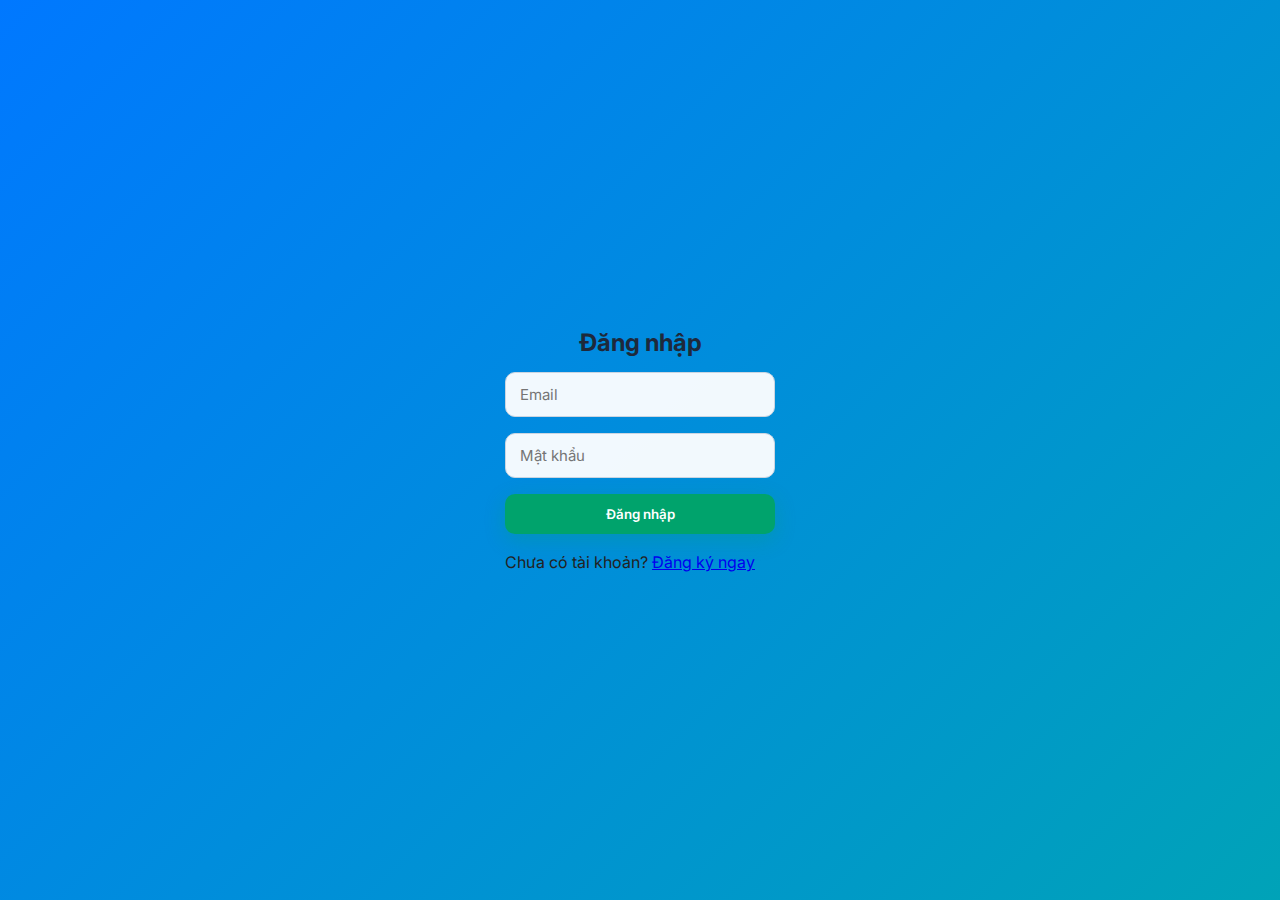
<file: frontend/dangky.html>
<!doctype html>
<html lang="vi">
<head>
  <meta charset="utf-8" />
  <meta name="viewport" content="width=device-width, initial-scale=1" />
  <title>Đăng nhập - Cứu Hộ Toàn Quốc</title>
  <link href="https://fonts.googleapis.com/css2?family=Inter:wght@400;500;600;700&family=Poppins:wght@400;600&display=swap" rel="stylesheet"/>
  <link rel="stylesheet" href="styles.css" />
</head>

<body class="auth-page">
  <div class="auth-box standalone">
    <h2>Đăng nhập</h2>

    <form id="loginForm">
      <input type="email" id="email" placeholder="Email" required />
      <input type="password" id="password" placeholder="Mật khẩu" required />

      <button type="submit" id="submitBtn">Đăng nhập</button>

      <p class="auth-switch">
        Chưa có tài khoản? <a href="dangky.html">Đăng ký ngay</a>
      </p>
    </form>
  </div>

  <script>
    document.getElementById("loginForm").addEventListener("submit", e => {
      e.preventDefault();
      // Ở đây bạn có thể gọi API thật, ví dụ: /api/auth/login
      alert("🔐 Đăng nhập thành công!");
      window.location.href = "index.html";
    });
  </script>
</body>
</html>
</file>
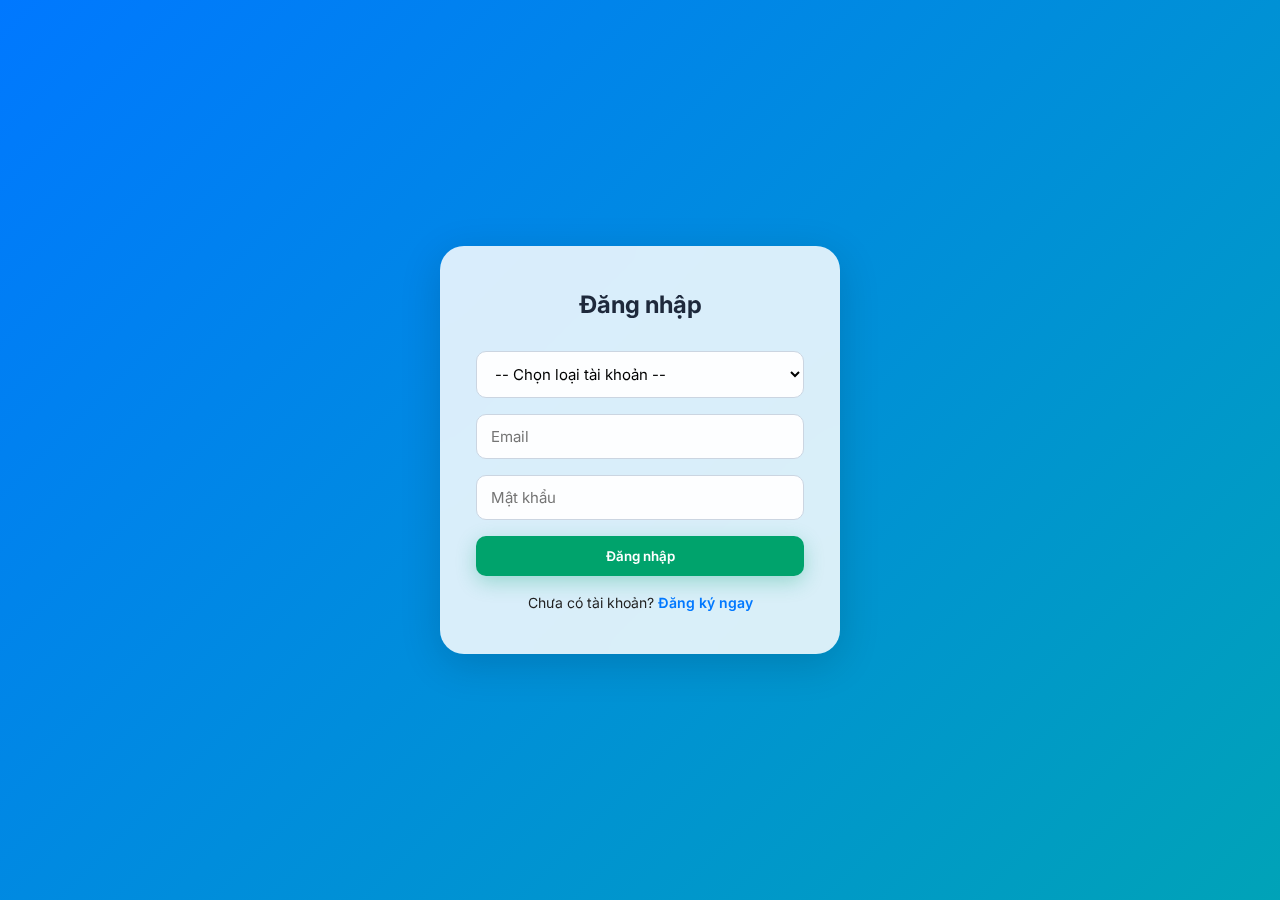
<file: frontend/dangnhap.html>
<!doctype html>
<html lang="vi">
<head>
  <meta charset="utf-8" />
  <meta name="viewport" content="width=device-width, initial-scale=1" />
  <title>Đăng nhập & Đăng ký - Cứu Hộ Toàn Quốc</title>
  <link href="https://fonts.googleapis.com/css2?family=Inter:wght@400;500;600;700&family=Poppins:wght@400;600&display=swap" rel="stylesheet"/>
  <link rel="stylesheet" href="styles.css" />

</head>

<body class="auth-page">

  <div class="container">
    <!-- ========== FORM ĐĂNG NHẬP ========== -->
    <form id="loginForm">
      <h2>Đăng nhập</h2>
      <select id="roleLogin" required>
        <option value="">-- Chọn loại tài khoản --</option>
        <option value="rescue">🚑 Đoàn cứu hộ</option>
        <option value="needHelp">🆘 Cần cứu trợ</option>
      </select>
      <input type="email" id="loginEmail" placeholder="Email" required />
      <input type="password" id="loginPassword" placeholder="Mật khẩu" required />
      <button type="submit">Đăng nhập</button>
      <p class="switch">Chưa có tài khoản? <a href="#" id="showRegister">Đăng ký ngay</a></p>
    </form>

    <!-- ========== FORM ĐĂNG KÝ ========== -->
    <form id="registerForm" class="hidden">
      <h2>Đăng ký</h2>
      <select id="roleRegister" required>
        <option value="">-- Chọn loại tài khoản --</option>
        <option value="rescue">🚑 Đoàn cứu hộ</option>
        <option value="needHelp">🆘 Cần cứu trợ</option>
      </select>
      <input type="text" id="fullName" placeholder="Họ và tên" required />
      <input type="email" id="registerEmail" placeholder="Email" required />
      <input type="password" id="registerPassword" placeholder="Mật khẩu" required />
      <input type="password" id="confirmPassword" placeholder="Xác nhận mật khẩu" required />
      <button type="submit">Tạo tài khoản</button>
      <p class="switch">Đã có tài khoản? <a href="#" id="showLogin">Đăng nhập</a></p>
    </form>
  </div>

  <script>
    const loginForm = document.getElementById("loginForm");
    const registerForm = document.getElementById("registerForm");
    const showRegister = document.getElementById("showRegister");
    const showLogin = document.getElementById("showLogin");

    // ======== Đăng nhập ========
loginForm.addEventListener("submit", e => {
  e.preventDefault();

  const email = document.getElementById("loginEmail").value.trim();
  const password = document.getElementById("loginPassword").value.trim();
  const role = document.getElementById("roleLogin").value;

  if (!email || !password || !role) {
    alert("❗ Vui lòng nhập đầy đủ thông tin.");
    return;
  }

  alert("🔐 Đăng nhập thành công!");
  // 👉 Chuyển hướng đến trang chính sau khi đăng nhập
  window.location.href = "index.html";
});


    // Chuyển giữa 2 form
    showRegister.addEventListener("click", e => {
      e.preventDefault();
      loginForm.classList.add("hidden");
      registerForm.classList.remove("hidden");
    });
    showLogin.addEventListener("click", e => {
      e.preventDefault();
      registerForm.classList.add("hidden");
      loginForm.classList.remove("hidden");
    });

    // Đăng nhập
    loginForm.addEventListener("submit", e => {
      e.preventDefault();
      alert("🔐 Đăng nhập thành công!");
      window.location.href = "index.html";
    });

    // Đăng ký
    registerForm.addEventListener("submit", e => {
      e.preventDefault();
      const pass = document.getElementById("registerPassword").value;
      const confirm = document.getElementById("confirmPassword").value;
      if (pass !== confirm) {
        alert("❌ Mật khẩu không trùng khớp!");
        return;
      }
      alert("✅ Đăng ký tài khoản thành công!");
      registerForm.classList.add("hidden");
      loginForm.classList.remove("hidden");
    });
  </script>
</body>
</html>
</file>
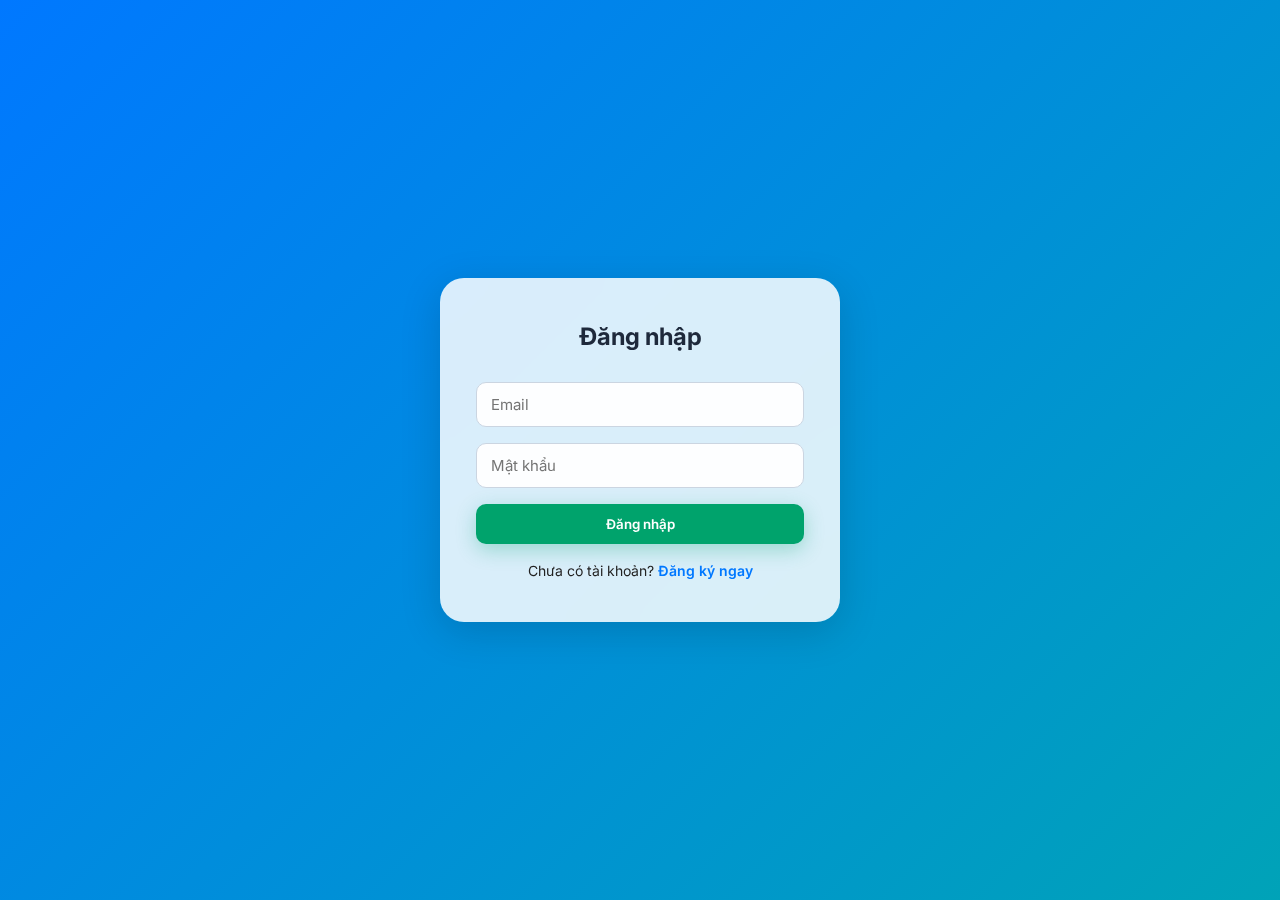
<file: frontend/login.html>
<!doctype html>
<html lang="vi">
<head>
  <meta charset="utf-8" />
  <meta name="viewport" content="width=device-width, initial-scale=1" />
  <title>Đăng nhập & Đăng ký - Cứu Hộ Toàn Quốc</title>
  <link href="https://fonts.googleapis.com/css2?family=Inter:wght@400;500;600;700&family=Poppins:wght@400;600&display=swap" rel="stylesheet"/>
  <link rel="stylesheet" href="styles.css" />

</head>

<body class="auth-page">

  <div class="container">
    <!-- ========== FORM ĐĂNG NHẬP ========== -->
    <form id="loginForm">
      <h2>Đăng nhập</h2>
      <input type="email" id="loginEmail" placeholder="Email" required />
      <input type="password" id="loginPassword" placeholder="Mật khẩu" required />
      <button type="submit">Đăng nhập</button>
      <p class="switch">Chưa có tài khoản? <a href="#" id="showRegister">Đăng ký ngay</a></p>
    </form>

    <!-- ========== FORM ĐĂNG KÝ ========== -->
    <form id="registerForm" class="hidden">
      <h2>Đăng ký</h2>
      <input type="text" id="fullName" placeholder="Họ và tên" required />
      <input type="email" id="registerEmail" placeholder="Email" required />
      <input type="password" id="registerPassword" placeholder="Mật khẩu" required />
      <input type="password" id="confirmPassword" placeholder="Xác nhận mật khẩu" required />
      <button type="submit">Tạo tài khoản</button>
      <p class="switch">Đã có tài khoản? <a href="#" id="showLogin">Đăng nhập</a></p>
    </form>
  </div>

  <script>
    const loginForm = document.getElementById("loginForm");
    const registerForm = document.getElementById("registerForm");
    const showRegister = document.getElementById("showRegister");
    const showLogin = document.getElementById("showLogin");

    // ======== Đăng nhập ========
loginForm.addEventListener("submit", e => {
  e.preventDefault();

  const email = document.getElementById("loginEmail").value.trim();
  const password = document.getElementById("loginPassword").value.trim();
  const role = document.getElementById("roleLogin").value;

  if (!email || !password || !role) {
    alert("❗ Vui lòng nhập đầy đủ thông tin.");
    return;
  }

  alert("🔐 Đăng nhập thành công!");
  // 👉 Chuyển hướng đến trang chính sau khi đăng nhập
  window.location.href = "index.html";
});


    // Chuyển giữa 2 form
    showRegister.addEventListener("click", e => {
      e.preventDefault();
      loginForm.classList.add("hidden");
      registerForm.classList.remove("hidden");
    });
    showLogin.addEventListener("click", e => {
      e.preventDefault();
      registerForm.classList.add("hidden");
      loginForm.classList.remove("hidden");
    });

    // Đăng nhập
    loginForm.addEventListener("submit", e => {
      e.preventDefault();
      alert("🔐 Đăng nhập thành công!");
      window.location.href = "index.html";
    });

    // Đăng ký
    registerForm.addEventListener("submit", e => {
      e.preventDefault();
      const pass = document.getElementById("registerPassword").value;
      const confirm = document.getElementById("confirmPassword").value;
      if (pass !== confirm) {
        alert("❌ Mật khẩu không trùng khớp!");
        return;
      }
      alert("✅ Đăng ký tài khoản thành công!");
      registerForm.classList.add("hidden");
      loginForm.classList.remove("hidden");
    });
  </script>
</body>
</html>
</file>
<file: frontend/styles.css>
/* =====================================
   🌐 CỨU HỘ TOÀN QUỐC - GLASS UI 2025
   🚀 Optimized Unified Stylesheet
===================================== */

/* ===== RESET & VARIABLES ===== */
* {
  margin: 0;
  padding: 0;
  box-sizing: border-box;
  font-family: "Inter", "Poppins", sans-serif;
}

:root {
  --primary: #00a36c;
  --primary-dark: #00895c;
  --secondary: #007bff;
  --danger: #ef4444;
  --warning: #f59e0b;
  --info: #3b82f6;
  --gray: #6b7280;
  --bg: linear-gradient(135deg, #e6fff4, #eaf0f6);
  --card-bg: rgba(255, 255, 255, 0.85);
  --blur: blur(16px);
  --radius: 16px;
  --shadow: 0 8px 30px rgba(0, 0, 0, 0.08);
  --transition: all 0.3s ease;
}

/* ===== BASE ===== */
body {
  background: var(--bg);
  color: #1f2937;
  display: flex;
  flex-direction: column;
  min-height: 100vh;
  overflow-x: hidden;
}

a, button, input, select, textarea {
  transition: var(--transition);
}

/* =====================================
   🔝 HEADER / NAVIGATION
===================================== */
.topbar {
  display: flex;
  justify-content: space-between;
  align-items: center;
  padding: 14px 28px;
  background: rgba(255,255,255,0.65);
  backdrop-filter: var(--blur);
  border-bottom: 1px solid rgba(0,0,0,0.05);
  box-shadow: var(--shadow);
  position: sticky;
  top: 0;
  z-index: 100;
  border-radius: 0 0 var(--radius) var(--radius);
}

.logo {
  display: flex;
  align-items: center;
  gap: 8px;
  font-weight: 700;
  font-size: 20px;
  color: var(--primary);
}

.logo img {
  width: 42px;
  height: 42px;
  border-radius: 10px;
  box-shadow: 0 4px 12px rgba(0,163,108,0.3);
}

/* Menu */
.menu {
  display: flex;
  gap: 14px;
}
.menu a {
  color: #374151;
  text-decoration: none;
  font-weight: 500;
  padding: 8px 12px;
  border-radius: 8px;
}
.menu a:hover {
  background: var(--primary);
  color: #fff;
  box-shadow: 0 3px 10px rgba(0,163,108,0.3);
}

/* =====================================
   🧭 SIDEBAR + MAIN LAYOUT
===================================== */
.layout {
  display: grid;
  grid-template-columns: 380px 1fr;
  height: calc(100vh - 72px);
}

.sidebar {
  background: rgba(255,255,255,0.65);
  backdrop-filter: var(--blur);
  border-right: 1px solid rgba(0,0,0,0.05);
  display: flex;
  flex-direction: column;
  padding: 20px;
  overflow-y: auto;
  box-shadow: var(--shadow);
}

.sidebar::-webkit-scrollbar {
  width: 6px;
}
.sidebar::-webkit-scrollbar-thumb {
  background: #ccc;
  border-radius: 6px;
}

/* Tabs */
.filterTabs {
  display: flex;
  gap: 6px;
  margin-bottom: 1rem;
}
.filterTabs button {
  flex: 1;
  padding: 10px;
  border: none;
  border-radius: 10px;
  font-weight: 600;
  background: #f3f4f6;
  cursor: pointer;
}
.filterTabs button.active,
.filterTabs button:hover {
  background: var(--primary);
  color: #fff;
}

/* Report cards */
* {
  margin: 0;
  padding: 0;
  box-sizing: border-box;
  font-family: "Inter", sans-serif;
}

body {
  background-color: #f9fafb;
  color: #222;
  line-height: 1.6;
}

/* ====== Navbar ====== */
.navbar {
  background-color: #c62828;
  color: #fff;
  display: flex;
  justify-content: space-between;
  align-items: center;
  padding: 14px 30px;
  position: sticky;
  top: 0;
  z-index: 10;
  box-shadow: 0 2px 5px rgba(0,0,0,0.15);
}

.navbar .logo {
  font-weight: 700;
  font-size: 1.2rem;
  letter-spacing: 0.5px;
}

.nav-links a {
  color: #fff;
  text-decoration: none;
  margin-left: 20px;
  font-weight: 600;
  transition: opacity 0.2s ease;
}

.nav-links a:hover {
  opacity: 0.8;
}

.nav-links a.active {
  border-bottom: 2px solid #fff;
  padding-bottom: 3px;
}

/* ====== Main Container ====== */
.container {
  max-width: 700px;
  margin: 40px auto;
  padding: 20px;
  background: #fff;
  border-radius: 12px;
  box-shadow: 0 4px 10px rgba(0,0,0,0.05);
}

.title {
  font-size: 1.8rem;
  font-weight: 700;
  color: #c62828;
  margin-bottom: 10px;
  text-align: center;
}

.subtitle {
  text-align: center;
  color: #555;
  margin-bottom: 25px;
}

/* ====== Form ====== */
.report-form {
  display: flex;
  flex-direction: column;
  gap: 20px;
}

.form-group {
  display: flex;
  flex-direction: column;
}

label {
  font-weight: 600;
  margin-bottom: 6px;
  color: #333;
}

input, textarea {
  padding: 10px 14px;
  border: 1.5px solid #ddd;
  border-radius: 8px;
  font-size: 0.95rem;
  transition: border-color 0.2s ease, box-shadow 0.2s ease;
}

input:focus, textarea:focus {
  border-color: #c62828;
  box-shadow: 0 0 0 3px rgba(198, 40, 40, 0.15);
  outline: none;
}

/* ====== Map Picker ====== */
.map-picker p {
  font-weight: 600;
  margin-bottom: 8px;
}

.map-container {
  width: 100%;
  height: 300px;
  background: #eee;
  border-radius: 8px;
  border: 1px solid #ccc;
}

.coords-text {
  display: block;
  font-size: 0.9rem;
  color: #666;
  margin-top: 6px;
}

/* ====== Nút Gửi ====== */
.btn-primary {
  background-color: #c62828;
  color: #fff;
  border: none;
  padding: 12px;
  font-size: 1rem;
  border-radius: 8px;
  font-weight: 600;
  cursor: pointer;
  transition: background-color 0.2s ease, transform 0.1s ease;
}

.btn-primary:hover {
  background-color: #b71c1c;
  transform: scale(1.02);
}

.response-msg {
  margin-top: 10px;
  text-align: center;
  font-weight: 600;
}

/* ====== Footer ====== */
.footer {
  text-align: center;
  padding: 20px;
  background-color: #222;
  color: #fff;
  font-size: 0.9rem;
  margin-top: 40px;
}

/* ====== Responsive ====== */
@media (max-width: 600px) {
  .navbar {
    flex-direction: column;
    text-align: center;
    padding: 10px 20px;
  }

  .nav-links {
    margin-top: 10px;
  }

  .nav-links a {
    margin: 0 10px;
  }

  .container {
    margin: 20px;
    padding: 15px;
  }
}

/* ====== Search in header ====== */
.search-wrapper {
  display: flex;
  align-items: center;
  margin: 0 16px;
  flex: 1 1 360px;
  max-width: 520px;
}

.search-input {
  width: 100%;
  padding: 8px 12px;
  border-radius: 999px;
  border: none;
  outline: none;
  font-size: 0.95rem;
  box-shadow: 0 2px 8px rgba(0,0,0,0.12);
}

/* when space is tight, move search below logo */
@media (max-width: 900px) {
  .search-wrapper { order: 3; width: 100%; margin: 8px 0; }
  .nav-links { order: 4; }
  .navbar { align-items: stretch; gap: 8px; }
}

/* footer improvement */
.footer {
  text-align: center;
  padding: 18px 12px;
  background-color: #111827;
  color: #e5e7eb;
  font-size: 0.95rem;
}



/* =====================================
   🗺️ MAP AREA
===================================== */
.map-section { position: relative; height: 100%; }
#map { width: 100%; height: 100%; }

.map-floating {
  position: absolute;
  top: 18px; right: 18px;
  display: flex;
  flex-direction: column;
  gap: 10px;
  z-index: 999;
}
.float-btn {
  background: rgba(101, 228, 242, 0.8);
  border: 1px solid rgba(0,0,0,0.1);
  padding: 12px 16px;
  border-radius: 14px;
  font-weight: 600;
  cursor: pointer;
}
.float-btn:hover,
.float-btn.active {
  background: var(--primary);
  color: #000000;
  transform: scale(1.05);
}

/* =====================================
   🔐 AUTH PAGE
===================================== */
body.auth-page {
  background: linear-gradient(135deg,#0078ff,#00b894,#00a36c);
  background-size: 300% 300%;
  animation: gradientFlow 8s ease infinite;
  display: flex;
  justify-content: center;
  align-items: center;
}

.container {
  background: rgba(255,255,255,0.85);
  backdrop-filter: blur(16px);
  border-radius: 24px;
  box-shadow: 0 10px 40px rgba(0,0,0,0.15);
  padding: 40px 36px;
  width: 100%;
  max-width: 400px;
}

h2 {
  text-align: center;
  font-weight: 700;
  margin-bottom: 10px;
  color: #1e293b;
}

form { display: flex; flex-direction: column; gap: 16px; }
form.hidden { display: none; }

input, select, textarea {
  padding: 12px 14px;
  border-radius: 10px;
  border: 1px solid #cbd5e1;
  font-size: 15px;
  outline: none;
  background: rgba(255,255,255,0.95);
}
input:focus, select:focus, textarea:focus {
  border-color: var(--primary);
  box-shadow: 0 0 8px rgba(0,163,108,0.3);
}

button {
  background: var(--primary);
  color: white;
  border: none;
  padding: 12px;
  border-radius: 10px;
  font-weight: 600;
  cursor: pointer;
  box-shadow: 0 6px 20px rgba(0,163,108,0.3);
}
button:hover { background: var(--primary-dark); }

.switch {
  text-align: center;
  font-size: 14px;
}
.switch a { color: #0078ff; font-weight: 600; text-decoration: none; }
.switch a:hover { text-decoration: underline; }

/* =====================================
   📍 REPORT FORM (Link Map + Gửi tin)
===================================== */
.report-form {
  background: rgba(255,255,255,0.75);
  backdrop-filter: blur(18px);
  border-radius: 24px;
  padding: 32px;
  box-shadow: var(--shadow);
  border: 1px solid rgba(255,255,255,0.4);
}
.report-form h2 {
  font-size: 24px;
  font-weight: 700;
  color: var(--primary-dark);
  text-align: center;
  margin-bottom: 20px;
}
.form-group { margin-bottom: 20px; }
.form-group label {
  font-weight: 600;
  color: #1e293b;
  display: block;
  margin-bottom: 6px;
}
textarea { resize: none; min-height: 90px; }

.btn-maplink {
  background: var(--info);
  color: white;
  padding: 10px 14px;
  border-radius: 12px;
  font-weight: 600;
  border: none;
  cursor: pointer;
}
.btn-maplink:hover { background: #2563eb; }

.map-preview {
  margin-top: 14px;
  border-radius: 14px;
  overflow: hidden;
  box-shadow: var(--shadow);
}
.map-preview iframe {
  width: 100%;
  height: 250px;
  border: none;
}

/* Popup */
.popup {
  position: fixed; inset: 0;
  display: flex;
  justify-content: center;
  align-items: center;
  background: rgba(0,0,0,0.35);
  backdrop-filter: blur(10px);
  z-index: 9999;
}
.popup.hidden { display: none; }
.popup-content {
  background: rgba(255,255,255,0.9);
  padding: 36px 44px;
  border-radius: 22px;
  text-align: center;
  box-shadow: var(--shadow);
}
.popup-content button {
  margin-top: 20px;
}

/* =====================================
   🌙 DARK MODE
===================================== */
@media (prefers-color-scheme: dark) {
  body {
    background: linear-gradient(135deg,#0f172a,#1e293b);
    color: #e2e8f0;
  }
  .topbar, .sidebar, .container, .report-form {
    background: rgba(30,41,59,0.7);
    border-color: rgba(255,255,255,0.08);
  }
  input, select, textarea { background: rgba(255,255,255,0.08); color: #e2e8f0; }
  .float-btn { background: rgba(255,255,255,0.12); color: #e2e8f0; }
}

/* =====================================
   ⚙️ RESPONSIVE
===================================== */
@media (max-width: 1000px) {
  .layout { grid-template-columns: 1fr; }
  .sidebar { height: 50vh; border-right: none; border-bottom: 1px solid #eee; }
  .map-section { height: 50vh; }
  .menu { display: none; }
}
@media (max-width: 600px) {
  .container { width: 90%; padding: 30px 24px; border-radius: 18px; }
}

/* =====================================
   🎬 ANIMATIONS
===================================== */
@keyframes gradientFlow {
  0%,100% { background-position: 0% 50%; }
  50% { background-position: 100% 50%; }
}
/* =====================================
   🚨 HEADER & FOOTER ĐỒNG NHẤT
===================================== */

/* ===== HEADER ===== */
.navbar {
  display: flex;
  justify-content: space-between;
  align-items: center;
  background: rgba(255,255,255,0.7);
  backdrop-filter: blur(14px);
  padding: 14px 32px;
  border-bottom: 1px solid rgba(0,0,0,0.06);
  box-shadow: 0 4px 20px rgba(0,0,0,0.05);
  position: sticky;
  top: 0;
  z-index: 999;
}

.navbar .logo {
  font-size: 20px;
  font-weight: 700;
  color: var(--primary);
  display: flex;
  align-items: center;
  gap: 8px;
}

.navbar .nav-links {
  display: flex;
  gap: 18px;
}

.navbar .nav-links a {
  color: #1f2937;
  text-decoration: none;
  font-weight: 600;
  padding: 8px 14px;
  border-radius: 10px;
  transition: var(--transition);
}

.navbar .nav-links a:hover {
  background: var(--primary);
  color: #fff;
  box-shadow: 0 4px 12px rgba(0,163,108,0.3);
}

.navbar .nav-links a.active {
  background: var(--primary);
  color: #fff;
}

/* ===== FOOTER ===== */
.footer {
  margin-top: auto;
  background: rgba(255,255,255,0.75);
  backdrop-filter: blur(12px);
  text-align: center;
  padding: 16px;
  font-size: 14px;
  color: var(--gray);
  border-top: 1px solid rgba(0,0,0,0.06);
  box-shadow: 0 -4px 18px rgba(0,0,0,0.05);
}

.footer p {
  color: #4b5563;
}

/* ===== DARK MODE CHO HEADER + FOOTER ===== */
@media (prefers-color-scheme: dark) {
  .navbar, .footer {
    background: rgba(30,41,59,0.8);
    border-color: rgba(255,255,255,0.08);
  }

  .navbar .nav-links a {
    color: #e2e8f0;
  }

  .navbar .nav-links a.active,
  .navbar .nav-links a:hover {
    background: var(--primary);
    color: #fff;
  }

  .footer p {
    color: #cbd5e1;
  }
}





/* =====================================
   ✅ FIX: HIỂN THỊ DANH SÁCH REPORT NGAY KHI VÀO TRANG
===================================== */
#reportList {
  display: block !important;
  opacity: 1 !important;
  visibility: visible !important;
}
</file>
